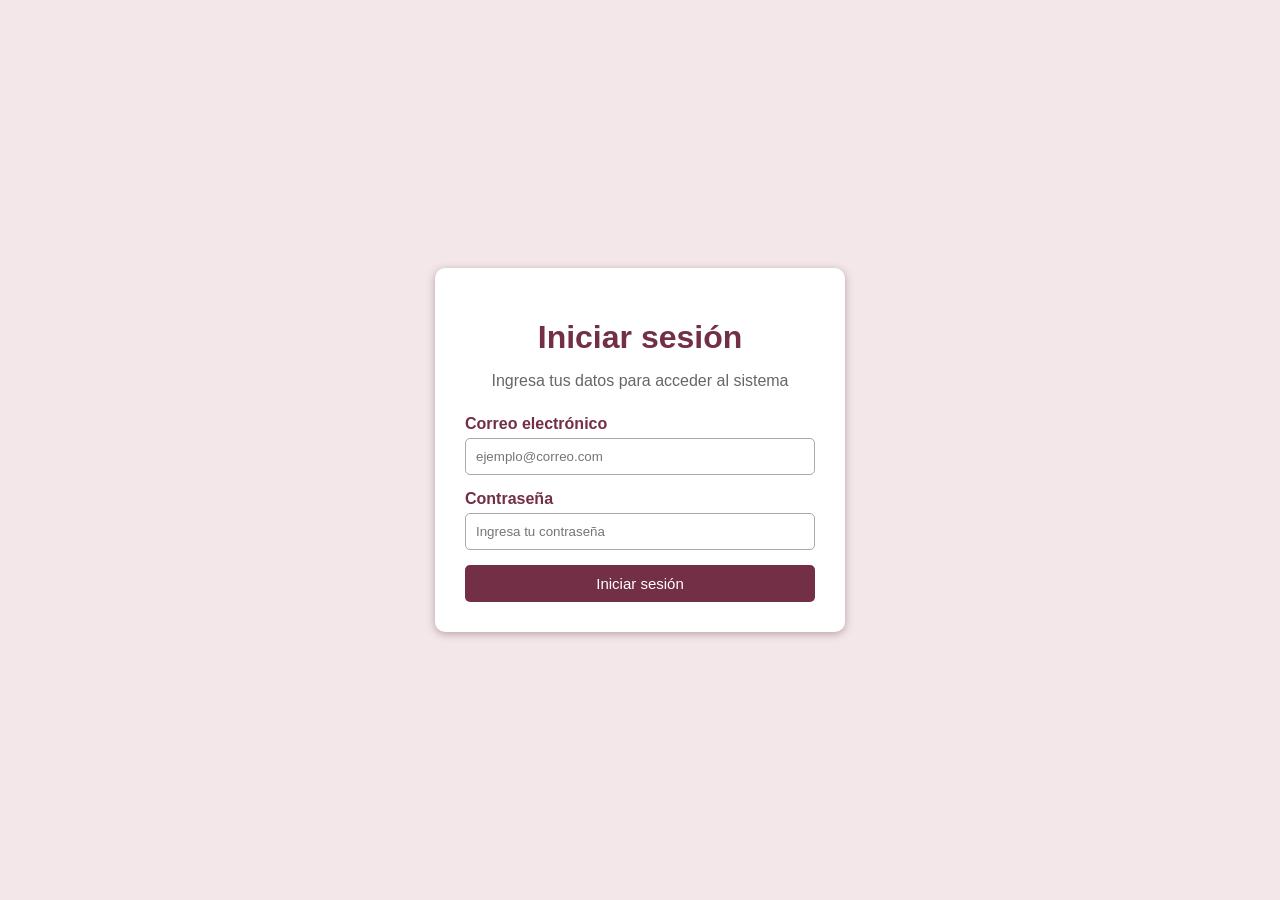
<file: index.html>
<!DOCTYPE html>
<html lang="es">

<head>
    <meta charset="UTF-8">
    <meta name="viewport" content="width=device-width, initial-scale=1.0">
    <title>Sistema</title>

    <link href="https://cdn.jsdelivr.net/npm/bootstrap@5.3.3/dist/css/bootstrap.min.css" rel="stylesheet">
    <link rel="stylesheet" href="CSS/index.css">
</head>

<body>

    <nav class="navbar barra-superior fixed-top">
        <div class="container-fluid">

            <div>
                <button class="btn btn-hamburguesa" onclick="abrirCerrarMenu()">☰</button>
                <img src="img/logo.png" alt="Logo" class="logo">
                <span class="text-white">Sistema Escolar</span>
            </div>

            <div class="dropdown">
                <a class="dropdown-toggle text-white" href="#" id="nombreUsuario" data-bs-toggle="dropdown">Usuario</a>
                <ul class="dropdown-menu dropdown-menu-end">
                    <li><a class="dropdown-item" href="#" onclick="salir()">Salir</a></li>
                </ul>
            </div>

        </div>
    </nav>

    <div id="sidebar" class="sidebar">
        <a class="nav-link" data-bs-toggle="collapse" href="#submenuUsuarios">Usuarios ▾</a>

        <div class="collapse submenu" id="submenuUsuarios">
            <a href="#" class="nav-link" onclick="mostrarSeccion('captura')">Captura</a>
            <a href="#" class="nav-link" onclick="mostrarSeccion('alumnos')">Alumnos</a>
        </div>
    </div>

    <div id="contenido" class="contenido">

        <div id="seccion-inicio">
            <h2 class="titulo">Bienvenido al sistema</h2>
            <p>Abre el menú Usuarios para capturar usuarios o alumnos.</p>
        </div>

        <div id="seccion-captura" class="d-none">
            <h2 class="titulo">Captura de usuario</h2>

            <form id="formUsuario" class="tarjeta" onsubmit="guardarUsuario(event)">
                <div class="mb-3">
                    <label>Nombre de usuario</label>
                    <input type="text" id="nombreCaptura" class="form-control">
                    <small class="text-danger" id="errorNombreCaptura"></small>
                </div>

                <div class="mb-3">
                    <label>Correo electrónico</label>
                    <input type="text" id="correoCaptura" class="form-control">
                    <small class="text-danger" id="errorCorreoCaptura"></small>
                </div>

                <div class="mb-3">
                    <label>Contraseña</label>
                    <input type="password" id="passwordCaptura" class="form-control">
                    <small class="text-danger" id="errorPasswordCaptura"></small>
                </div>

                <button type="submit" class="btn btn-guinda">Guardar usuario</button>
                <p id="mensajeUsuario" class="text-success mt-3"></p>
            </form>
        </div>

        <div id="seccion-alumnos" class="d-none">
            <h2 class="titulo">Captura de alumno</h2>

            <form id="formAlumno" class="tarjeta" onsubmit="guardarAlumno(event)">
                <div class="mb-3">
                    <label>Nombre del alumno</label>
                    <input type="text" id="nombreAlumno" class="form-control">
                    <small class="text-danger" id="errorNombreAlumno"></small>
                </div>

                <div class="mb-3">
                    <label>Número de control</label>
                    <input type="text" id="numeroControl" class="form-control" placeholder="6 dígitos">
                    <small class="text-danger" id="errorNumeroControl"></small>
                </div>

                <div class="mb-3">
                    <label>Fecha de nacimiento</label>
                    <input type="date" id="fechaNacimiento" class="form-control">
                    <small class="text-danger" id="errorFecha"></small>
                </div>

                <button type="submit" class="btn btn-guinda">Verificar edad</button>
            </form>
        </div>

    </div>

    <div class="modal fade" id="modalEdad" tabindex="-1">
        <div class="modal-dialog modal-dialog-centered">
            <div class="modal-content">
                <div class="modal-header">
                    <h5 class="modal-title">Resultado</h5>
                    <button type="button" class="btn-close" data-bs-dismiss="modal"></button>
                </div>
                <div class="modal-body" id="modalEdadTexto"></div>
                <div class="modal-footer">
                    <button type="button" class="btn btn-guinda" data-bs-dismiss="modal">Aceptar</button>
                </div>
            </div>
        </div>
    </div>

    <script src="https://cdn.jsdelivr.net/npm/bootstrap@5.3.3/dist/js/bootstrap.bundle.min.js"></script>
    <script src="JS/utileria.js"></script>
    <script src="JS/index.js"></script>

</body>

</html>
</file>
<file: CSS/index.css>
body {
    background-color: #f3e7e9;
    font-family: Arial, sans-serif;
}


/* barra de arriba */
.barra-superior {
    background-color: #722f45;
    height: 56px;
}

.btn-hamburguesa {
    color: white;
    font-size: 22px;
    border: none;
}

.logo {
    height: 32px;
    margin: 0 8px;
}


/* menu lateral */
.sidebar {
    position: fixed;
    top: 56px;
    left: 0;
    width: 240px;
    height: 100vh;
    background-color: #572235;
    padding-top: 10px;
    transition: transform 0.3s;
    z-index: 1000;
}

/* cuando se oculta con la hamburguesa */
.sidebar.oculto {
    transform: translateX(-100%);
}

.sidebar .nav-link {
    color: white;
}

.sidebar .nav-link:hover {
    background-color: #722f45;
}

/* opciones del submenu (Captura, Alumnos) */
.submenu .nav-link {
    padding-left: 35px;
    font-size: 14px;
}


/* parte donde se ve el contenido */
.contenido {
    margin-left: 240px;
    margin-top: 56px;
    padding: 25px;
    transition: margin-left 0.3s;
}

/* cuando el menu esta oculto, el contenido ocupa todo */
.contenido.completo {
    margin-left: 0;
}

.titulo {
    color: #722f45;
    margin-bottom: 20px;
}


/* cajas blancas de los formularios */
.tarjeta {
    background-color: white;
    max-width: 450px;
    padding: 25px;
    border-radius: 10px;
    box-shadow: 0px 2px 8px #b9a0a5;
}


/* botones guinda */
.btn-guinda {
    background-color: #722f45;
    color: white;
}

.btn-guinda:hover {
    background-color: #572235;
    color: white;
}
</file>
<file: CSS/login.css>
body {
    margin: 0;
    font-family: Arial, sans-serif;
    background-color: #f3e7e9;

    display: flex;
    justify-content: center;
    align-items: center;

    height: 100vh;
}


/*login */
.login {
    width: 350px;
    background-color: white;

    padding: 30px;

    border-radius: 10px;

    box-shadow: 0px 2px 8px #b9a0a5;
}


/* titulo */
.login h1 {
    text-align: center;

    color: #722f45;

    margin-bottom: 10px;
}


/* texto debajo del titulo */
.texto-login {
    text-align: center;

    color: #666;

    margin-bottom: 25px;
}


/* espacio de cada campo */
.campo {
    margin-bottom: 15px;
}


/* correo y contraseña */
.campo label {
    display: block;

    color: #722f45;

    margin-bottom: 5px;

    font-weight: bold;
}


/* cajas donde escribimos */
.campo input {
    width: 100%;

    padding: 10px;

    border: 1px solid #aaa;

    border-radius: 5px;

    box-sizing: border-box;
}


/* cuando damos clic en una caja */
.campo input:focus {
    border-color: #722f45;

    outline: none;
}


/* boton */
button {
    width: 100%;

    padding: 10px;

    background-color: #722f45;

    color: white;

    border: none;

    border-radius: 5px;

    cursor: pointer;

    font-size: 15px;
}


/* cuando pasamos el mouse por el boton */
button:hover {
    background-color: #572235;
}


/* mensajes cuando hay un error */
.error {
    color: #a52a45;

    font-size: 12px;

    margin-top: 5px;
}
</file>
